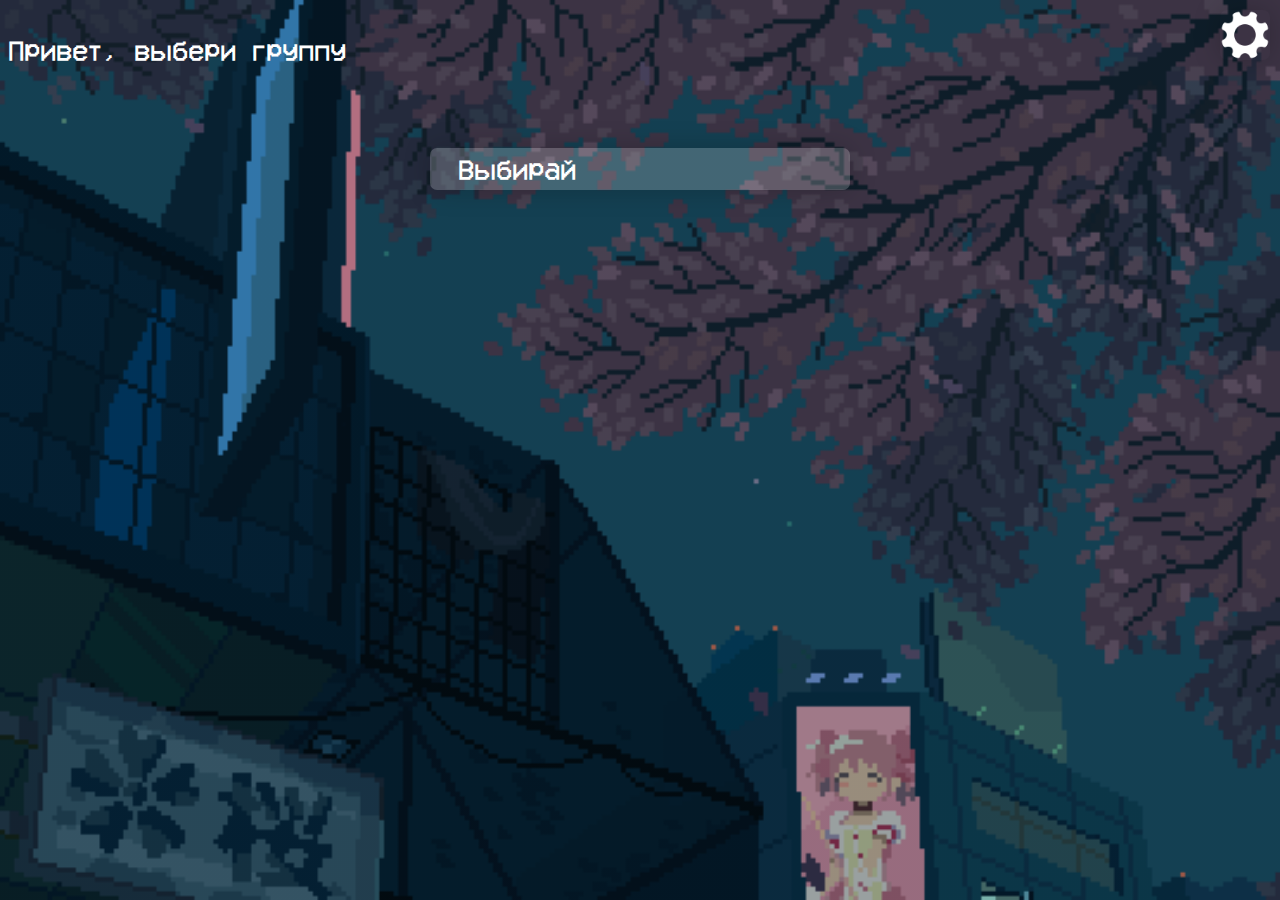
<file: index.html>
<!DOCTYPE html>
<html>
	<head>
		<meta name="viewport" content="width=device-width, initial-scale=1.0">
		<link id="theme-set" rel="stylesheet" href="css/dark-theme.css">
		<link rel="stylesheet" href="css/style.css">
		<link rel="stylesheet" href="css/button_x.css">
		<link rel="stylesheet" href="css/select.css">
		<script src="scripts/save_scr.js"></script>
		<script src="scripts/time.js"></script>
		<script>
		const savedPage = localStorage.getItem('selectedPage');
		if (savedPage) {
		switch (savedPage) {
			case "test_page.html" :
				localStorage.clear('theme');
				window.location.href = "index.html";
				break;
			default :
				window.location.href = `${savedPage}`;
				break;
		        }
		}
			
		if (localStorage.theme =="css/dark-theme.css" || localStorage.theme =="css/light-theme.css"){
			document.getElementById('theme-set').href = localStorage.theme;
		} else {
			document.getElementById('theme-set').href = "css/dark-theme.css";
			localStorage.theme = "css/dark-theme.css";
		}

	</script>
	</head>
	<body>
	<p class="up">Привет, выбери группу</p>
	<div class="box-1">
	<button class='setting' onclick="openModal()"></button>
	</div>
	<div id="myModal" class="modal">
		<div class="modal-content">
			<span class="close" onclick="closeModal()">&times;</span>
			<p>Типа настройки</p>
			<div class="box-1">
				<button class='changer' onclick='changeTheme()'><span>Сменить тему</span></button>
			</div>
			<br />
			<form action="https://t.me/aic0nnet" target="_blank">
			<div class="box-1">
				<button class='changer'>
					<span>Телеграм канал</span>
				</button>
			</div>
			</form>
			<br />
			<form action="https://t.me/lost_invoid" target="_blank">
			<div class="box-1">
				<button class='changer'>
					<span>Написать админу напрямую</span>
				</button>
			</div>
			</form>
			<h1>А дальше настроек нету, все</h1>
		</div>
	</div>
	<br></br>
	<center><select id="mySelect" onchange="openPage()">
		<option value="">Выбирай</option>
		<option value="sis01.html">22-СИСА-01</option>
		<option value="sis2.html">22-СИСА-02</option>
		<option value="error_page.html">ОШИБКА</option>
		<option value="test_page.html">ТЕСТОВАЯ СТРАНИЦА</option>
	</select>
	</center>
	<script>
	function openModal() {
		document.getElementById("myModal").style.display = "block";
	}
	function closeModal() {
		document.getElementById("myModal").style.display = "none";
	}
	const themes = ['css/dark-theme.css', 'css/light-theme.css'];
	let currentThemeIndex = 1;

	function changeTheme() {
	switch (localStorage.theme) {
		case ('css/dark-theme.css') :
			document.getElementById('theme-set').href = "css/light-theme.css";
			localStorage.theme =  "css/light-theme.css";
		break;
		case ('css/light-theme.css') :
			document.getElementById('theme-set').href = "css/dark-theme.css";
			localStorage.theme =  "css/dark-theme.css";
		break;
		}
	}
	</script>
	<script src="scripts/theme.js"></script>
	</body>
</html>
</file>
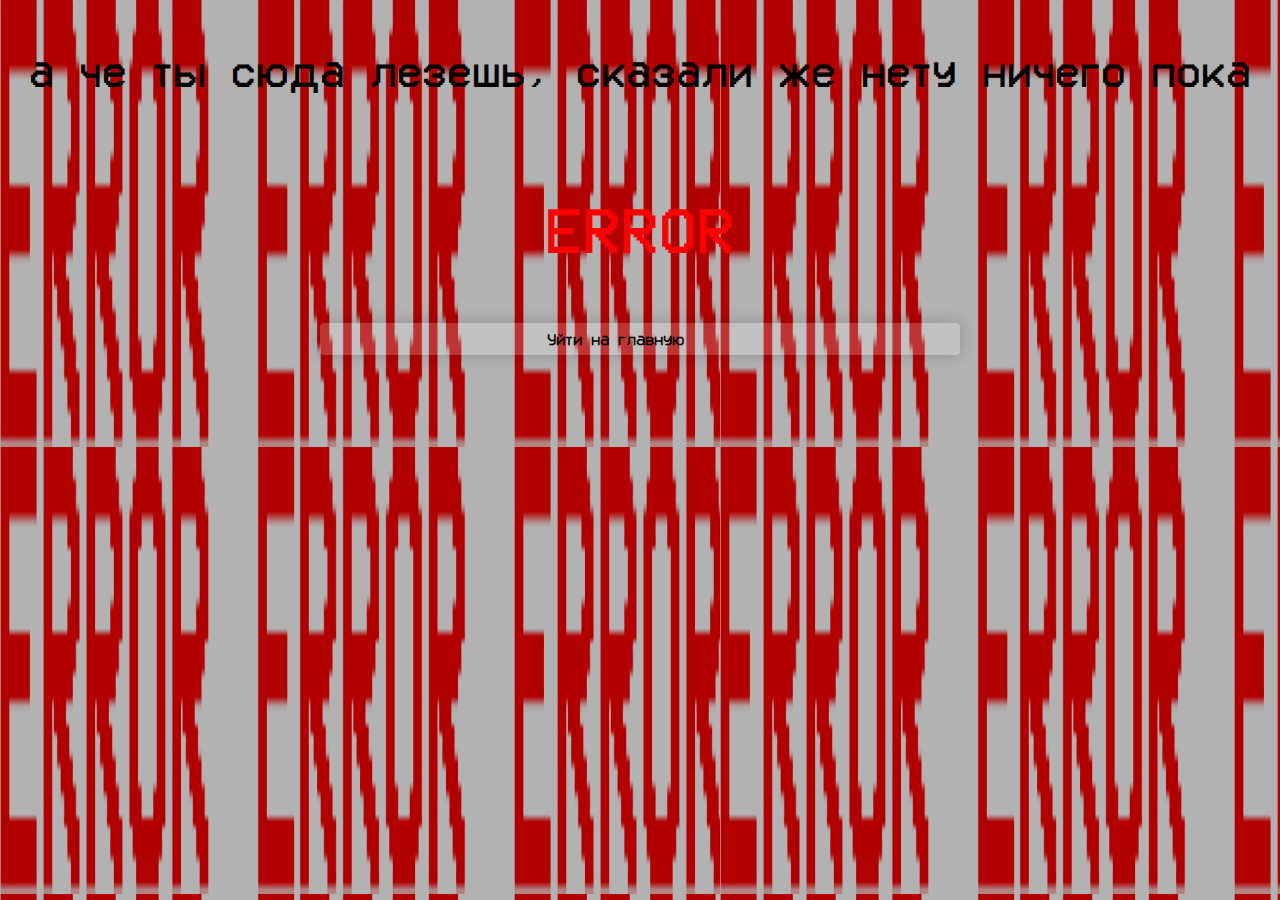
<file: error_page.html>
<!DOCTYPE html>
<html>
	<head>
		<meta name="viewport" content="width=device-width, initial-scale=1.0">
		<link rel="stylesheet" href="css/style.css">
		<link rel="stylesheet" href="css/button_x.css">
		<script src="scripts/save_scr.js"></script>
		<script src="scripts/time.js"></script>
		<style>
		body {
			user-select: none;
			background: linear-gradient( rgba(0, 0, 0, 0.3), rgba(0, 0, 0, 0.3) ), url('img/img_lol/error.png');
			text-align: center;
		}
		button {
			-webkit-appearance: none;
			-moz-appearance: none;
			appearance: none;
			border: 0;
			font-size: 64px;
			outline: 0;
			font: inherit;
			width: 40em;
			height: 2em;
			padding: 0 4em 0 1em;
			background: rgba(255, 255, 255, 0.2);
			border-radius: 0.25em;
			box-shadow: 0 0 1em 0 rgba(0, 0, 0, 0.2);
			cursor: pointer;
		}
		.error {
			color: #ff0000;
			font-size: 64px;
		}
		.error1 {
			font-size: 42px;
		}
		</style>
	</head>
	<body bgcolor='#ffffff'>
	<p class="error1">а че ты сюда лезешь, сказали же нету ничего пока</p>
	<center><p class="error">ERROR</p></center>
	<div class="box-1">
		<button onclick='check_localStorage()'>
			<span>Уйти на главную</span>
		</button>
	</div>
	</body>
</html>
</file>
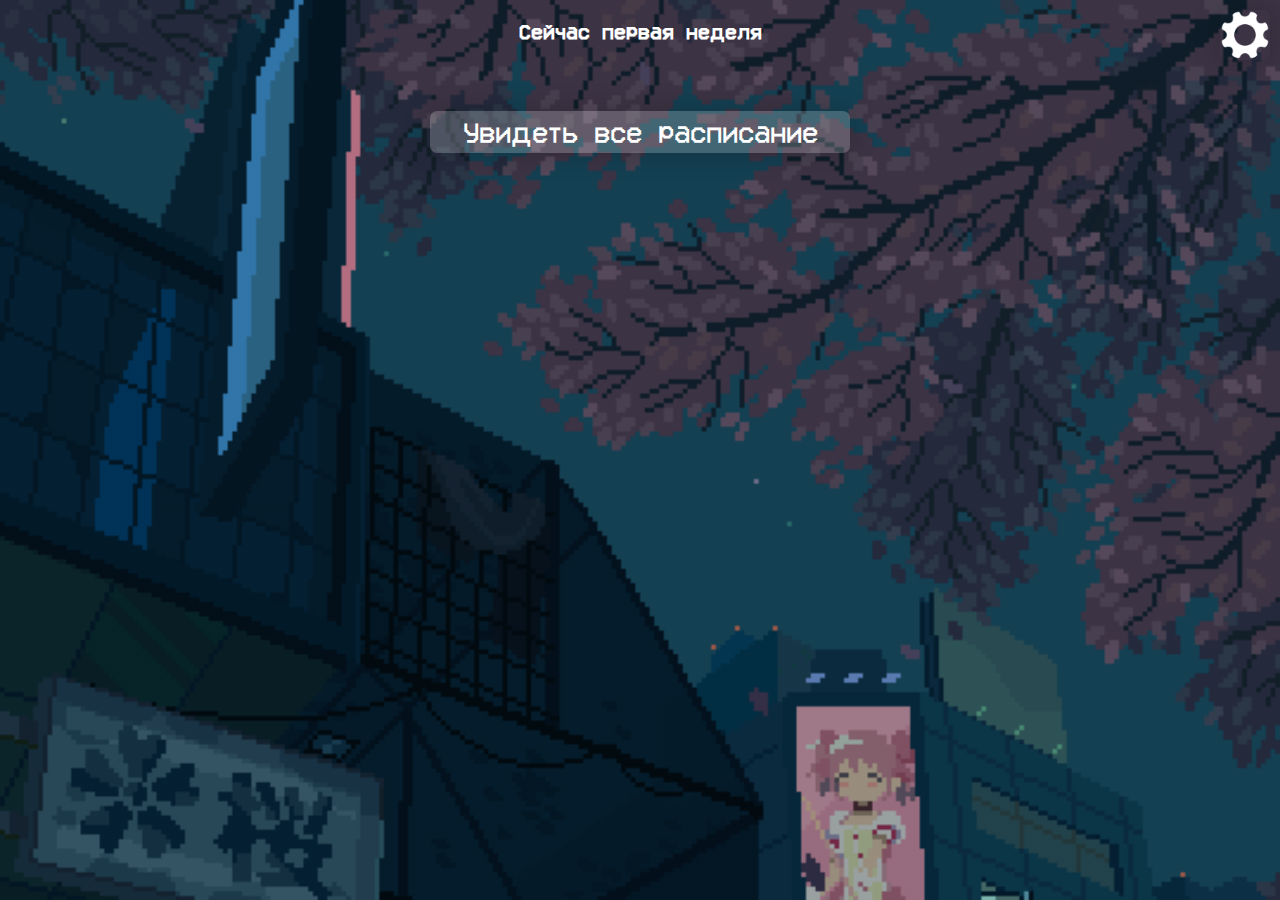
<file: sis01.html>
<!DOCTYPE html>
<html>
	<head>
		<meta name="viewport" content="width=device-width, initial-scale=1.0">
		<link id="theme-set" rel="stylesheet" href="css/dark-theme.css">
		<link rel="stylesheet" href="css/style.css">
		<link rel="stylesheet" href="css/button_x.css">
		<script src="scripts/save_scr.js"></script>
		<script src="scripts/time.js"></script>
	</head>
	<body bgcolor='#ffffff'>
	<script>
	if (localStorage.theme =="css/dark-theme.css" || localStorage.theme =="css/light-theme.css"){
		document.getElementById('theme-set').href = localStorage.theme;
	} else {
		document.getElementById('theme-set').href = "css/dark-theme.css";
		localStorage.theme = "css/dark-theme.css";
	}
	</script>
	<div class="box-1">
		<button class='setting' onclick="openModal()"></button>
	</div>
	<div class="box-1">
		<button id='back_view'class='back' onclick="close_view_all()"style="display: none;"></button>
	</div>
	<div id="myModal" class="modal">
		<div class="modal-content">
			<span class="close" onclick="closeModal()">&times;</span>
			<p>Типа настройки</p>
			<div class="box-1">
				<button class='changer' onclick='changeTheme()'><span>Сменить тему</span></button>
			</div>
			<br />
			<div class="box-2">
				<button class='changer' onclick='clear_data_accept()' style="color: #ff0000">
					<span>Выбрать другую группу</span>
				</button>
			</div>
			<br />
			<form action="https://t.me/lost_invoid" target="_blank">
			<div class="box-1">
				<button class='changer'>
					<span>Написать админу</span>
				</button>
			</div>
			</form>
			<br />
			<div class="box-1">
				<button class='changer' onclick='check_localStorage()'>
					<span>Уйти на главную</span>
				</button>
			</div>
			<h1>А дальше настроек нету, все</h1>
		</div>
	</div>
	<div id="accept_modal" class="modal">
		<div class="modal-content">
		<p>Вы точно хотите отменить выбор и сбросить группу?</p>
		<div class="box-1">
			<button class='changer' onclick='close_view_all()'>
			<span>Нет</span>
			</button>
		</div>
		<br />
		<div class="box-2">
			<button class='changer' onclick='clear_data()' style="color: #ff0000">
			<span>Да</span>
			</button>
		</div>
	</div>
	</div>
	<h1>Сейчас <span id='weekType'></span> неделя</h1>
	
	<div id="week_monday" style="display: none;">
	<table id="week_day_pn"class="table_week">
		<tbody>
			<tr class='tr_week_day'><td style="text-align: center;" colspan="4">Понедельник</td></tr>
			<tr><td rowspan="2">1</td>
			<td id="name_obj_1_pn" class='name_obj_week' style="text-align: center;" colspan="3">л.Операционные системы и среды</td></tr><tr>
			<td id="time_obj_1_pn" class='time_week'>14:50-16:20</td>
			<td id="name_teach_1_pn" class='name_teach'>Бобровская Н.С.</td>
			<td id="numb_class_1_pn" class='numb_class'>1-130</td></tr>
			
			<tr class='tr_obj_week'>
			<td rowspan="2">2</td>
			<td id="name_obj_2_pn" class='name_obj_week' style="text-align: center;" colspan="3">пр.Операционные системы и среды</td></tr><tr>
			<td id="time_obj_2_pn" class='time_week'>16:30-18:00</td>
			<td id="name_teach_2_pn" class='name_teach'>Бобровская Н.С.</td>
			<td id="numb_class_2_pn" class='numb_class'>1-125</td></tr>
			
			<tr><td rowspan="2">3</td>
			<td id="name_obj_3_pn" id='numb_week'class='name_obj_week' style="text-align: center;" colspan="3">пр.Организация, принципы построения и функционирования компьютерных сетей</td></tr><tr>
			<td id="time_obj_3_pn" class='time_week'>18:10-19:40</td>
			<td id="name_teach_3_pn" class='name_teach'>Ксенофондова П. Э.</td>
			<td id="numb_class_3_pn" class='numb_class'>1-114a</td></tr>
		</tbody>
	</table>
	</div>
	<div id="week_vtornik" style="display: none;">
	<table id="week_day_vt"class="table_week">
		<tbody>
			<tr class='tr_week_day'><td style="text-align: center;" colspan="4">Вторник</td></tr>
			<tr><td rowspan="2">1</td>
			<td id="name_obj_1_vt" class='name_obj_week' style="text-align: center;" colspan="3">Физ-ра</td></tr><tr>
			<td id="time_obj_1_vt" class='time_week'>13:10-14:40</td>
			<td id="name_teach_1_vt" class='name_teach'></td>
			<td id="numb_class_1_vt" class='numb_class'>Зал</td></tr>
			
			<tr class='tr_obj_week'><td rowspan="2">2</td>
			<td id="name_obj_2_vt" class='name_obj_week' style="text-align: center;" colspan="3">пр.Организация, принципы построения и функционирования компьютерных сетей</td></tr><tr>
			<td id="time_obj_2_vt" class='time_week'>14:50-16:20</td>
			<td id="name_teach_2_vt" class='name_teach'>Ксенофондова Л.Э.</td>
			<td id="numb_class_2_vt" class='numb_class'>1-115</td></tr>
			
			<tr><td rowspan="2">3</td>
			<td id="name_obj_3_vt" class='name_obj_week' style="text-align: center;" colspan="3">л.Организация, принципы построения и функционирования компьютерных сетей</td></tr><tr>
			<td id="time_obj_3_vt" class='time_week'>16:30-18:00</td>
			<td id="name_teach_3_vt" class='name_teach'>Ксенофондова Л. Э.</td>
			<td id="numb_class_3_vt" class='numb_class'>1-130</td></tr>
		</tbody>
	</table>
	</div>
	<div id="week_sreda" style="display: none;">
	<table id="week_day_sr"class="table_week">
		<tbody>
			<tr class='tr_week_day'><td style="text-align: center;" colspan="4">Среда</td></tr>
			<tr><td rowspan="2">1</td>
			<td id="name_obj_1_sr" class='name_obj_week' style="text-align: center;" colspan="3">л.Основы электротехники</td></tr><tr>
			<td id="time_obj_1_sr" class='time_week'>14:50-16:20</td>
			<td id="name_teach_1_sr" class='name_teach'>Леонтьев Н.А</td>
			<td id="numb_class_1_sr" class='numb_class'>1-130</td></tr>
			
			<tr class='tr_obj_week'><td rowspan="2">2</td>
			<td id="name_obj_2_sr" class='name_obj_week' style="text-align: center;" colspan="3">л.Элементы высшей математики</td></tr><tr>
			<td id="time_obj_2_sr" class='time_week'>16:30-18:00</td>
			<td id="name_teach_2_sr" class='name_teach'>Пальников А.В.</td>
			<td id="numb_class_2_sr" class='numb_class'>1-130</td></tr>
			
			<tr><td rowspan="2">3</td>
			<td id="name_obj_3_sr" class='name_obj_week' style="text-align: center;" colspan="3">пр.Русский язык в профессиональной деятельности</td></tr><tr>
			<td id="time_obj_3_sr" class='time_week'>18:10-19:40</td>
			<td id="name_teach_3_sr" class='name_teach'>Фоменко О.В.</td>
			<td id="numb_class_3_sr" class='numb_class'>1-227</td></tr>
		</tbody>
	</table>
	</div>
	<div id="week_chetverg" style="display: none;">
	<table id="week_day_cht"class="table_week">
		<tbody>
			<tr class='tr_week_day'><td style="text-align: center;" colspan="4">Четверг</td></tr>
			<tr><td rowspan="2">1</td>
			<td id="name_obj_1_ch" class='name_obj_week' style="text-align: center;" colspan="3">пр.Основы электротехники</td></tr><tr>
			<td id="time_obj_1_ch" class='time_week'>13:10-14:40</td>
			<td id="name_teach_1_ch" class='name_teach'>Леонтьев Н.А.</td>
			<td id="numb_class_1_ch" class='numb_class'>1-114a</td></tr>
			
			<tr class='tr_obj_week'><td rowspan="2">2</td>
			<td id="name_obj_2_ch" class='name_obj_week' style="text-align: center;" colspan="3">л.Компьютерные сети</td></tr><tr>
			<td id="time_obj_2_ch" class='time_week'>14:50-16:20</td>
			<td id="name_teach_2_ch" class='name_teach'>Ксенофондова Л.Э.</td>
			<td id="numb_class_2_ch" class='numb_class'>1-130</td></tr>
			
			<tr><td rowspan="2">3</td>
			<td id="name_obj_3_ch" class='name_obj_week' style="text-align: center;" colspan="3">пр.Компьютерные сети</td></tr><tr>
			<td id="time_obj_3_ch" class='time_week'>16:30-18:10</td>
			<td id="name_teach_3_ch" class='name_teach'>Ксенофондова Л.Э.</td>
			<td id="numb_class_3_ch" class='numb_class'>1-115</td></tr>
		</tbody>
	</table>
	</div>
	<div id="week_pyatnica" style="display: none;">
	<table id="week_day_pt"class="table_week">
		<tbody>
			<tr class='tr_week_day'><td style="text-align: center;" colspan="4">Пятница</td></tr>
			<tr><td rowspan="2">1</td>
			<td id="name_obj_1_pt" class='name_obj_week' style="text-align: center;" colspan="3">л.Основы финансовой грамотности</td></tr><tr>
			<td id="time_obj_1_pt" class='time_week'>13:10-14:40</td>
			<td id="name_teach_1_pt" class='name_teach'>Койвистойнен А.А.</td>
			<td id="numb_class_1_pt" class='numb_class'>1-130</td></tr>
			
			<tr class='tr_obj_week'><td rowspan="2">2</td>
			<td id="name_obj_2_pt" class='name_obj_week' style="text-align: center;" colspan="3">л.Теория вероятностей и математическая статистика</td></tr><tr>
			<td id="time_obj_2_pt" class='time_week'>14:50-16:20</td>
			<td id="name_teach_2_pt" class='name_teach'>Шаповалова Н.В.</td>
			<td id="numb_class_2_pt" class='numb_class'>1-130</td></tr>
			
			<tr><td rowspan="2">3</td>
			<td id="name_obj_3_pt" id='numb_week2'class='name_obj_week' style="text-align: center;" colspan="3">пр.Теория вероятностей и математическая статистика</td></tr><tr>
			<td id="time_obj_3_pt" class='time_week'>16:30-18:00</td>
			<td id="name_teach_3_pt" id='numb_week_teach'class='name_teach'>Шаповалова Н.В.</td>
			<td id="numb_class_3_pt" class='numb_class'>1-228</td></tr>
		</tbody>
	</table>
	</div>
	<div id="week_subota" style="display: none;">
	<table id="week_day_su"class="table_week">
		<tbody>
			<tr class='tr_week_day'><td style="text-align: center;" colspan="4">Суббота</td></tr>
			<tr><td rowspan="2">1</td>
			<td id="name_obj_1_su" class='name_obj_week' style="text-align: center;" colspan="3">л.Инженерная компьютерная графика</td></tr><tr>
			<td id="time_obj_1_su" class='time_week'>14:50-16:20</td>
			<td id="name_teach_1_su" class='name_teach'>Заводина Л.Н.</td>
			<td id="numb_class_1_su" class='numb_class'>1-130</td></tr>
			
			<tr class='tr_obj_week'>
			<td rowspan="2">2</td>
			<td id="name_obj_2_su" class='name_obj_week' style="text-align: center;" colspan="3">пр.Инженерная компьютерная графика</td></tr><tr>
			<td id="time_obj_2_su" class='time_week'>16:30-18:00</td>
			<td id="name_teach_2_su" class='name_teach'>Заводина Л.Н.</td>
			<td id="numb_class_2_su" class='numb_class'>1-114а</td></tr>
			
			<tr><td rowspan="2">3</td>
			<td id="name_obj_3_su" class='name_obj_week' style="text-align: center;" colspan="3">пр.Иностранный язык в профессиональной деятельности</td></tr><tr>
			<td id="time_obj_3_su" class='time_week'>18:10-19:40</td>
			<td id="name_teach_3_su" class='name_teach'>Воронова М.В.</td>
			<td id="numb_class_3_su" class='numb_class'>1-237</td></tr>
	</table>
	</div>
	</tbody>
	<br></br>
	<div class="box-1">
		<button id='view_all_changer' class='changer' onclick='view_all()' style="display: block;"><span>Увидеть все расписание</span></button>
	</div>
	<script>
		var days = ['week_vosk', 'week_monday', 'week_vtornik', 'week_sreda', 'week_chetverg', 'week_pyatnica', 'week_subota'];
		var d = new Date();
		var dayOfWeek = days[d.getDay()];
		console.log(dayOfWeek)
		switch (dayOfWeek){
		case 'week_monday':
			var hiddenDiv_pn = document.getElementById("week_monday");
			hiddenDiv_pn.style.display = "block";
			var hiddenDiv_vt= document.getElementById("week_vtornik");
			hiddenDiv_vt.style.display = "block";
		break;
		case 'week_vtornik':
			var hiddenDiv_vt = document.getElementById("week_vtornik");
			hiddenDiv_vt.style.display = "block";
			var hiddenDiv_sr = document.getElementById("week_sreda");
			hiddenDiv_sr.style.display = "block";
		break;
		case 'week_sreda':
			var hiddenDiv_sr = document.getElementById("week_sreda");
			hiddenDiv_sr.style.display = "block";
			var hiddenDiv_ch = document.getElementById("week_chetverg");
			hiddenDiv_ch.style.display = "block";
		break;
		case 'week_chetverg':
			var hiddenDiv_ch = document.getElementById("week_chetverg");
			hiddenDiv_ch.style.display = "block";
			var hiddenDiv_pt = document.getElementById("week_pyatnica");
			hiddenDiv_pt.style.display = "block";
		break;
		case 'week_pyatnica':
			var hiddenDiv_pt = document.getElementById("week_pyatnica");
			hiddenDiv_pt.style.display = "block";
			var hiddenDiv_su = document.getElementById("week_subota");
			hiddenDiv_su.style.display = "block";
		break;
		case 'week_subota':
			var hiddenDiv_su = document.getElementById("week_subota");
			hiddenDiv_su.style.display = "block";
		break;
		default:
		break;
	}

	if (weekType == 'вторая') {
		document.getElementById('name_obj_3_pn').innerHTML = 'Пр.Компьтерные сети'
		document.getElementById('name_obj_1_sr').innerHTML = 'НЕТУ'
		document.getElementById('name_obj_3_pt').innerHTML = 'пр.Элементы высшей математики'
		document.getElementById('name_teach_3_pt').innerHTML = 'Пальников А.В.'
		document.getElementById('name_obj_1_su').innerHTML = 'л.Русский язык в профессиональной деятельности'
		document.getElementById('name_teach_1_su').innerHTML = 'Фоменко О.В.'
		
	} else {
		
		document.getElementById('name_obj_3_pn').innerHTML = 'Пр.Организация, принципы построения и функционирования компьютерных сетей'
		document.getElementById('name_obj_1_sr').innerHTML = 'л.Основы электротехники'
		document.getElementById('name_obj_3_pt').innerHTML = 'пр.Теория вероятностей и математическая статистика'
		document.getElementById('name_teach_3_pt').innerHTML = 'Шаповалова Н.В.'
		document.getElementById('name_obj_1_su').innerHTML = 'л.Инженерная компьютерная графика'
		document.getElementById('name_teach_1_su').innerHTML = 'Заводина Л.Н.'
	}

	document.getElementById('weekType').innerHTML = weekType;
	
	function view_all() {

			var hiddenDiv_pn = document.getElementById("week_monday");
			hiddenDiv_pn.style.display = "block";
			var hiddenDiv_vt= document.getElementById("week_vtornik");
			hiddenDiv_vt.style.display = "block";
			var hiddenDiv_sr = document.getElementById("week_sreda");
			hiddenDiv_sr.style.display = "block";
			var hiddenDiv_ch = document.getElementById("week_chetverg");
			hiddenDiv_ch.style.display = "block";
			var hiddenDiv_pt = document.getElementById("week_pyatnica");
			hiddenDiv_pt.style.display = "block";
			var hiddenDiv_su = document.getElementById("week_subota");
			hiddenDiv_su.style.display = "block";
			var button_view_all = document.getElementById("view_all_changer");
			button_view_all.style.display = "none";
			var back_view_all = document.getElementById("back_view");
			back_view_all.style.display = "block";
	}
	function close_view_all() {
		window.location.reload();
	}
	function clear_data_accept() {
	document.getElementById("accept_modal").style.display = "block";
	}
	function clear_data() {
		localStorage.clear();
		localStorage.theme = 'css/dark-theme.css';
		check_localStorage()
		
	}
	function openModal() {
		document.getElementById("myModal").style.display = "block";
	}
	function closeModal() {
		document.getElementById("myModal").style.display = "none";
	}
	const themes = ['css/dark-theme.css', 'css/light-theme.css'];
	let currentThemeIndex = 0;

	function changeTheme() {
	switch (localStorage.theme) {
		case ('css/dark-theme.css') :
			document.getElementById('theme-set').href = "css/light-theme.css";
			localStorage.theme =  "css/light-theme.css";
		break;
		case ('css/light-theme.css') :
			document.getElementById('theme-set').href = "css/dark-theme.css";
			localStorage.theme =  "css/dark-theme.css";
		break;
		}
	}
	</script>
	<script src="scripts/theme.js"></script>
	</body>
</html>
</file>
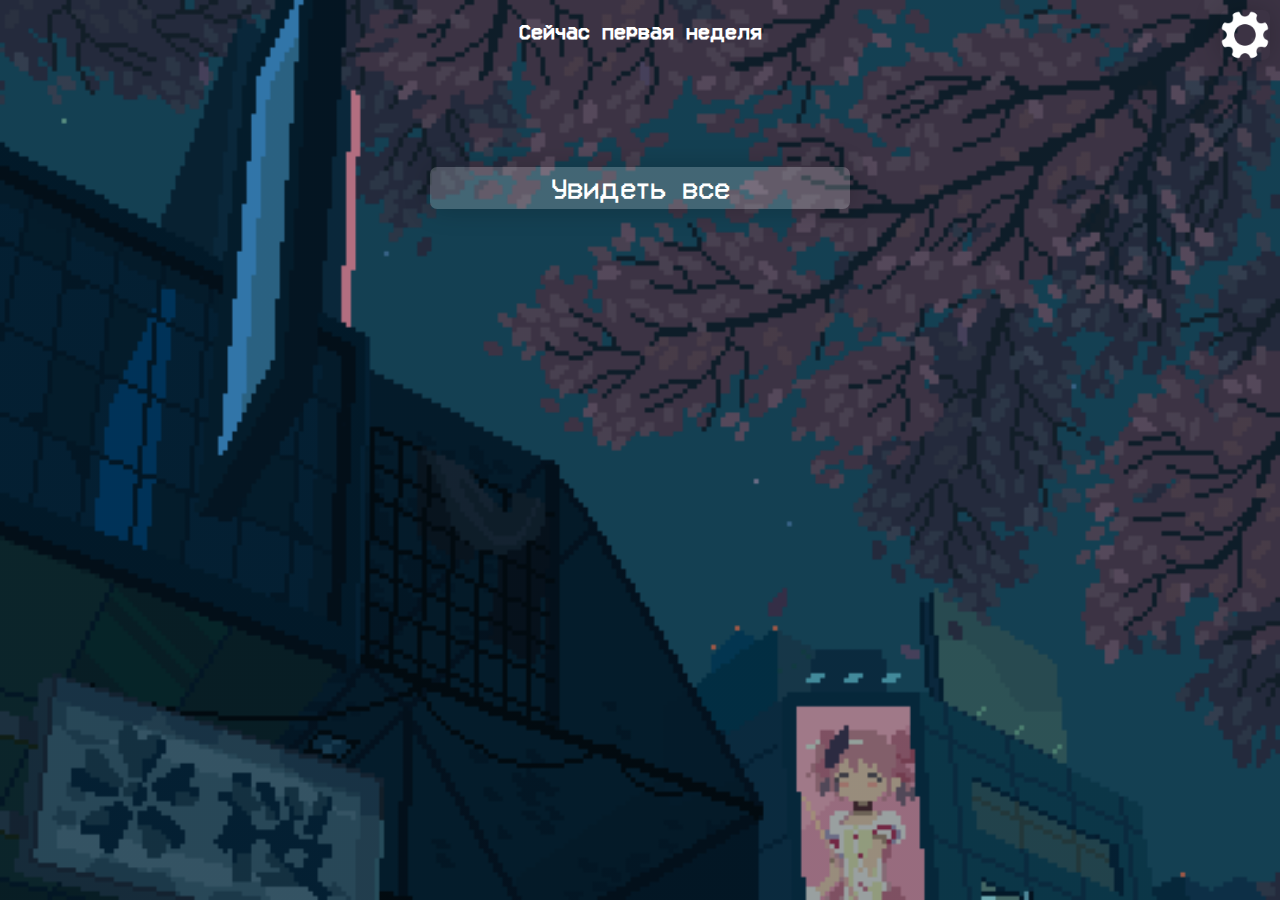
<file: sis2.html>
<!DOCTYPE html>
<html>
	<head>
		<meta name="viewport" content="width=device-width, initial-scale=1.0">
		<link id="theme-set" rel="stylesheet" href="css/dark-theme.css">
		<link rel="stylesheet" href="css/style.css">
		<link rel="stylesheet" href="css/button_x.css">
		<link rel="stylesheet" href="css/tongle.css">
		<script src="scripts/save_scr.js"></script>
		<script src="scripts/time.js"></script>
	</head>
	<body bgcolor='#ffffff'>
	<script>
	if (localStorage.theme =="css/dark-theme.css" || localStorage.theme =="css/light-theme.css"){
		document.getElementById('theme-set').href = localStorage.theme;
	} else {
		document.getElementById('theme-set').href = "css/dark-theme.css";
		localStorage.theme = "css/dark-theme.css";
	}
	</script>
	<div class="box-1">
		<button class='setting' onclick="openModal()"></button>
	</div>
	<div class="box-1">
		<button id='back_view'class='back' onclick="close_view_all()"style="display: none;"></button>
	</div>
	<h1>Сейчас <span id='weekType'></span> неделя</h1>

	<div id="myModal" class="modal">
		<div class="modal-content">
			<span class="close" onclick="closeModal()">&times;</span>
			<p>Типа настройки</p>
			<div class="box-1">
				<button class='changer' onclick='changeTheme()'><span>Сменить тему</span></button>
			</div>
			<br />
			<div class="box-2">
				<button class='changer' onclick='clear_data_accept()' style="color: #ff0000">
					<span>Выбрать другую группу</span>
				</button>
			</div>
			<br />
			<form action="https://t.me/lost_invoid" target="_blank">
			<div class="box-1">
				<button class='changer'>
					<span>Написать админу</span>
				</button>
			</div>
			</form>
			<br />
			<div class="box-1">
				<button class='changer' onclick='check_localStorage()'>
					<span>Уйти на главную</span>
				</button>
			</div>
			<h1>А дальше настроек нету, все</h1>
		</div>
	</div>
	<div id="accept_modal" class="modal">
		<div class="modal-content">
		<p>Вы точно хотите отменить выбор и сбросить группу?</p>
		<div class="box-1">
			<button class='changer' onclick='close_view_all()'>
			<span>Нет</span>
			</button>
		</div>
		<br />
		<div class="box-2">
			<button class='changer' onclick='clear_data()' style="color: #ff0000">
			<span>Да</span>
			</button>
		</div>
	</div>
	</div>
	<br />
	<br />
	
	<div id="week_monday" style="display: none;">
	<table id="week_day_pn"class="table_week">
		<tbody>
			<tr class='tr_week_day'><td style="text-align: center;" colspan="4">Понедельник</td></tr>
			<tr><td rowspan="2">1</td>
			<td id="name_obj_1_pn" class='name_obj_week' style="text-align: center;" colspan="3">л.Операционные системы и среды</td></tr><tr>
			<td id="time_obj_1_pn" class='time_week'>14:50-16:20</td>
			<td id="name_teach_1_pn" class='name_teach'>Бобровская Н.С.</td>
			<td id="numb_class_1_pn" class='numb_class'>1-130</td></tr>
			
			<tr class='tr_obj_week'>
			<td rowspan="2">2</td>
			<td id="name_obj_2_pn" class='name_obj_week' style="text-align: center;" colspan="3">пр.Организация, принципы построения и функционирования компьютерных сетей</td></tr><tr>
			<td id="time_obj_2_pn" class='time_week'>16:30-18:00</td>
			<td id="name_teach_2_pn" class='name_teach'>Ксенофондова П. Э.</td>
			<td id="numb_class_2_pn" class='numb_class'>1-123</td></tr>
			
			<tr><td rowspan="2">3</td>
			<td id="name_obj_3_pn" id='numb_week'class='name_obj_week' style="text-align: center;" colspan="3">пр.Операционные системы и среды</td></tr><tr>
			<td id="time_obj_3_pn" class='time_week'>18:10-19:40</td>
			<td id="name_teach_3_pn" class='name_teach'>Ксенофондова П. Э.</td>
			<td id="numb_class_3_pn" class='numb_class'>1-125</td></tr>
		</tbody>
	</table>
	</div>
	<div id="week_vtornik" style="display: none;">
	<table id="week_day_vt"class="table_week">
		<tbody>
			<tr class='tr_week_day'><td style="text-align: center;" colspan="4">Вторник</td></tr>
			<tr><td rowspan="2">1</td>
			<td id="name_obj_1_vt" class='name_obj_week' style="text-align: center;" colspan="3">Физ-ра</td></tr><tr>
			<td id="time_obj_1_vt" class='time_week'>13:10-14:40</td>
			<td id="name_teach_1_vt" class='name_teach'></td>
			<td id="numb_class_1_vt" class='numb_class'>Зал</td></tr>
			
			<tr class='tr_obj_week'><td rowspan="2">2</td>
			<td id="name_obj_2_vt" class='name_obj_week' style="text-align: center;" colspan="3">пр.Русский язык в профессиональной деятельности</td></tr><tr>
			<td id="time_obj_2_vt" class='time_week'>14:50-16:20</td>
			<td id="name_teach_2_vt" class='name_teach'>Фоменко О.В.</td>
			<td id="numb_class_2_vt" class='numb_class'>1-236</td></tr>
			
			<tr><td rowspan="2">3</td>
			<td id="name_obj_3_vt" class='name_obj_week' style="text-align: center;" colspan="3">л.Организация, принципы построения и функционирования компьютерных сетей</td></tr><tr>
			<td id="time_obj_3_vt" class='time_week'>16:30-18:00</td>
			<td id="name_teach_3_vt" class='name_teach'>Ксенофондова Л. Э.</td>
			<td id="numb_class_3_vt" class='numb_class'>1-130</td></tr>
			
			<tr><td rowspan="2">4</td>
			<td id="name_obj_4_vt" class='name_obj_week' style="text-align: center;" colspan="3">пр.Организация, принципы построения и функционирования компьютерных сетей</td></tr><tr>
			<td id="time_obj_4_vt" class='time_week'>18:10-19:40</td>
			<td id="name_teach_4_vt" class='name_teach'>Ксенофондова Л. Э.</td>
			<td id="numb_class_4_vt" class='numb_class'>1-123</td></tr>
		</tbody>
	</table>
	</div>
	<div id="week_sreda" style="display: none;">
	<table id="week_day_sr"class="table_week">
		<tbody>
			<tr class='tr_week_day'><td style="text-align: center;" colspan="4">Среда</td></tr>
			<tr><td rowspan="2">1</td>
			<td id="name_obj_1_sr" class='name_obj_week' style="text-align: center;" colspan="3">л.Основы электротехники</td></tr><tr>
			<td id="time_obj_1_sr" class='time_week'>14:50-16:20</td>
			<td id="name_teach_1_sr" class='name_teach'>Леонтьев Н.А.</td>
			<td id="numb_class_1_sr" class='numb_class'>1-130</td></tr>
			
			<tr class='tr_obj_week'><td rowspan="2">2</td>
			<td id="name_obj_2_sr" class='name_obj_week' style="text-align: center;" colspan="3">л.Элементы высшей математики</td></tr><tr>
			<td id="time_obj_2_sr" class='time_week'>16:30-18:00</td>
			<td id="name_teach_2_sr" class='name_teach'>Пальников А.В.</td>
			<td id="numb_class_2_sr" class='numb_class'>1-130</td></tr>
			
			<tr><td rowspan="2">3</td>
			<td id="name_obj_3_sr" class='name_obj_week' style="text-align: center;" colspan="3">НЕТУ</td></tr><tr>
			<td id="time_obj_3_sr" class='time_week'>18:10-19:40</td>
			<td id="name_teach_3_sr" class='name_teach'></td>
			<td id="numb_class_3_sr" class='numb_class'>1-228</td></tr>
		</tbody>
	</table>
	</div>
	<div id="week_chetverg" style="display: none;">
	<table id="week_day_cht"class="table_week">
		<tbody>
			<tr class='tr_week_day'><td style="text-align: center;" colspan="4">Четверг</td></tr>
			<tr><td rowspan="2">1</td>
			<td id="name_obj_1_ch" class='name_obj_week' style="text-align: center;" colspan="3">л.Компьютерные сети</td></tr><tr>
			<td id="time_obj_1_ch" class='time_week'>14:50-16:20</td>
			<td id="name_teach_1_ch" class='name_teach'>Ксенофондова Л.Э.</td>
			<td id="numb_class_1_ch" class='numb_class'>1-130</td></tr>
			
			<tr class='tr_obj_week'><td rowspan="2">2</td>
			<td id="name_obj_2_ch" class='name_obj_week' style="text-align: center;" colspan="3">пр.Основы электротехники</td></tr><tr>
			<td id="time_obj_2_ch" class='time_week'>16:30-18:00</td>
			<td id="name_teach_2_ch" class='name_teach'>Леонтьев Н.А.</td>
			<td id="numb_class_2_ch" class='numb_class'>1-232</td></tr>
			
			<tr><td rowspan="2">3</td>
			<td id="name_obj_3_ch" class='name_obj_week' style="text-align: center;" colspan="3">пр.Компьютерные сети</td></tr><tr>
			<td id="time_obj_3_ch" class='time_week'>18:10-19:40</td>
			<td id="name_teach_3_ch" class='name_teach'>Ксенофондова Л.Э.</td>
			<td id="numb_class_3_ch" class='numb_class'>1-123</td></tr>
		</tbody>
	</table>
	</div>
	<div id="week_pyatnica" style="display: none;">
	<table id="week_day_pt"class="table_week">
		<tbody>
			<tr class='tr_week_day'><td style="text-align: center;" colspan="4">Пятница</td></tr>
			<tr><td rowspan="2">1</td>
			<td id="name_obj_1_pt" class='name_obj_week' style="text-align: center;" colspan="3">л.Основы финансовой грамотности</td></tr><tr>
			<td id="time_obj_1_pt" class='time_week'>13:10-14:40</td>
			<td id="name_teach_1_pt" class='name_teach'>Койвистойнен А.А.</td>
			<td id="numb_class_1_pt" class='numb_class'>1-130</td></tr>
			
			<tr class='tr_obj_week'><td rowspan="2">2</td>
			<td id="name_obj_2_pt" class='name_obj_week' style="text-align: center;" colspan="3">л.Теория вероятностей и математическая статистика</td></tr><tr>
			<td id="time_obj_2_pt" class='time_week'>14:50-16:20</td>
			<td id="name_teach_2_pt" class='name_teach'>Шаповалова Н.В.</td>
			<td id="numb_class_2_pt" class='numb_class'>1-130</td></tr>
			
			<tr><td rowspan="2">3</td>
			<td id="name_obj_3_pt" id='numb_week2'class='name_obj_week' style="text-align: center;" colspan="3">НЕТУ</td></tr><tr>
			<td id="time_obj_3_pt" class='time_week'>16:30-18:00</td>
			<td id="name_teach_3_pt" id='numb_week_teach'class='name_teach'></td>
			<td id="numb_class_3_pt" class='numb_class'>1-236</td></tr>
		</tbody>
	</table>
	</div>
	<div id="week_subota" style="display: none;">
	<table id="week_day_su"class="table_week">
		<tbody>
			<tr class='tr_week_day'><td style="text-align: center;" colspan="4">Суббота</td></tr>
			<tr><td rowspan="2">1</td>
			<td id="name_obj_1_su" class='name_obj_week' style="text-align: center;" colspan="3">л.Инженерная компьютерная графика</td></tr><tr>
			<td id="time_obj_1_su" class='time_week'>14:50-16:20</td>
			<td id="name_teach_1_su" class='name_teach'>Заводина Л.Н.</td>
			<td id="numb_class_1_su" class='numb_class'>1-130</td></tr>
			
			<tr class='tr_obj_week'>
			<td rowspan="2">2</td>
			<td id="name_obj_2_su" class='name_obj_week' style="text-align: center;" colspan="3">пр.Иностранный язык в профессиональной деятельности</td></tr><tr>
			<td id="time_obj_2_su" class='time_week'>16:30-18:00</td>
			<td id="name_teach_2_su" class='name_teach'>Воронова М.В.</td>
			<td id="numb_class_2_su" class='numb_class'>1-237</td></tr>
			
			<tr><td rowspan="2">3</td>
			<td id="name_obj_3_su" class='name_obj_week' style="text-align: center;" colspan="3">пр.Инженерная компьютерная графика</td></tr><tr>
			<td id="time_obj_3_su" class='time_week'>18:10-19:40</td>
			<td id="name_teach_3_su" class='name_teach'>Заводина Л.Н.</td>
			<td id="numb_class_3_su" class='numb_class'>1-114а</td></tr>
	</table>
	</div>
	</tbody>
	<br></br>
	<div class="box-1">
		<button id='view_all_changer' class='changer' onclick='view_all()' style="display: block;"><span>Увидеть все</span></button>
	</div>
	<script>
	if (weekType == 'вторая') {
		document.getElementById('name_obj_2_pn').innerHTML = 'Пр.Компьтерные сети'
		document.getElementById('name_obj_1_sr').innerHTML = 'НЕТУ'
		document.getElementById('name_teach_1_sr').innerHTML = ''
		document.getElementById('name_obj_3_sr').innerHTML = 'пр.Эелементы высшей математики'
		document.getElementById('name_teach_3_sr').innerHTML = 'Пальников А.В.'
		document.getElementById('name_obj_3_pt').innerHTML = 'пр.Теория вероятностей и математическая статистика'
		document.getElementById('name_teach_3_pt').innerHTML = 'Шаповалова Н.В.'
		document.getElementById('name_obj_1_su').innerHTML = 'л.Русский язык в профессиональной деятельности'
		document.getElementById('name_teach_1_su').innerHTML = 'Фоменко О.В.'
		
	}
	document.getElementById('weekType').innerHTML = weekType;
	</script>
	<script src="scripts/page.js"></script>
	<script src="scripts/theme.js"></script>
	</body>
</html>
</file>
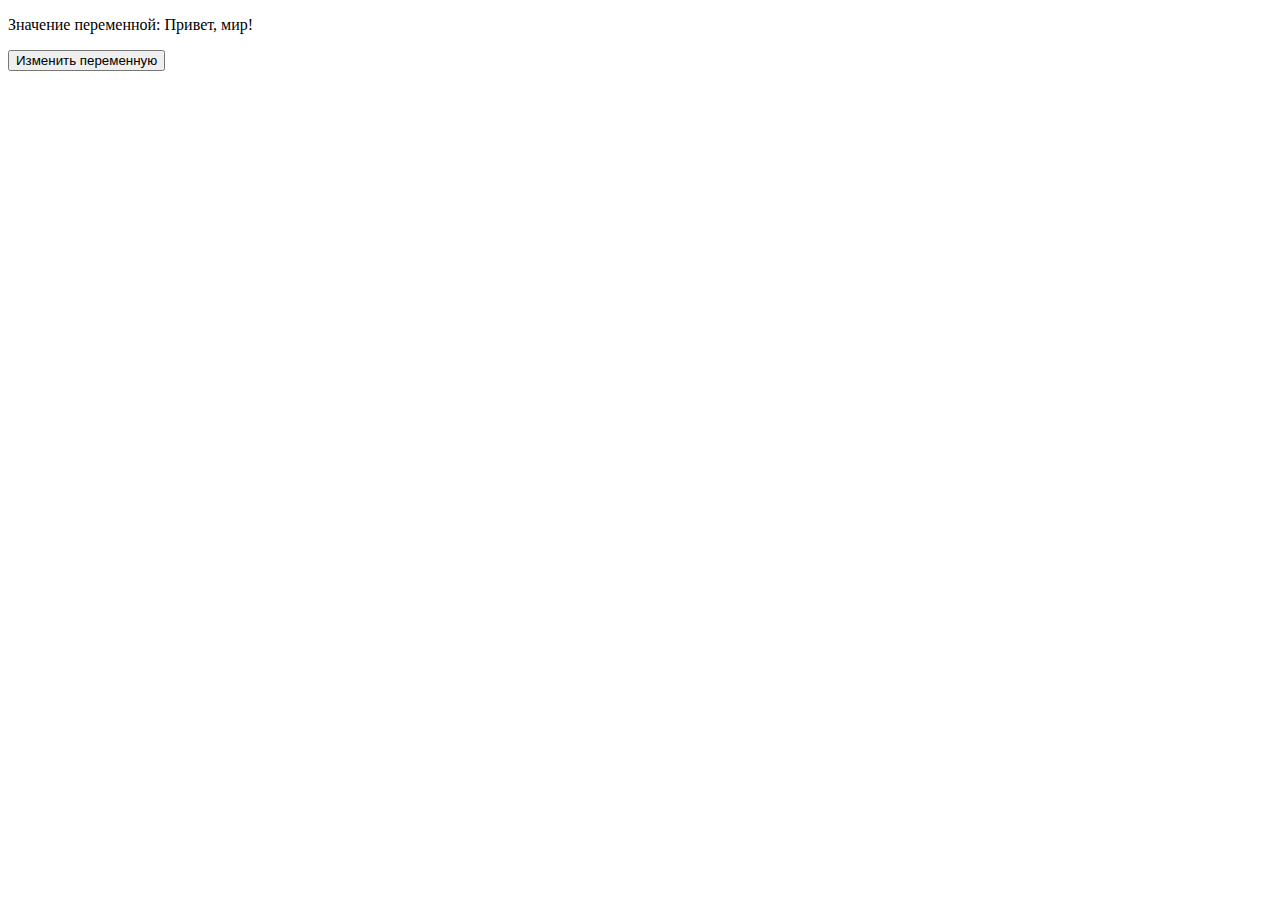
<file: test — копия.html>
<!DOCTYPE html>
<html>
<head>
    <title>Изменение переменных в HTML и JavaScript</title>
</head>
<body>

<p id="demo">Значение переменной: <span id="variable"></span></p>
<button onclick="changeVariable()">Изменить переменную</button>

<script>
    var myVariable = "Привет, мир!";

    function changeVariable() {
        myVariable = "Привет, новый мир!";
        document.getElementById("variable").innerHTML = myVariable;
    }

    // Вывод начального значения переменной на страницу
    document.getElementById("variable").innerHTML = myVariable;
</script>

</body>
</html>
</file>
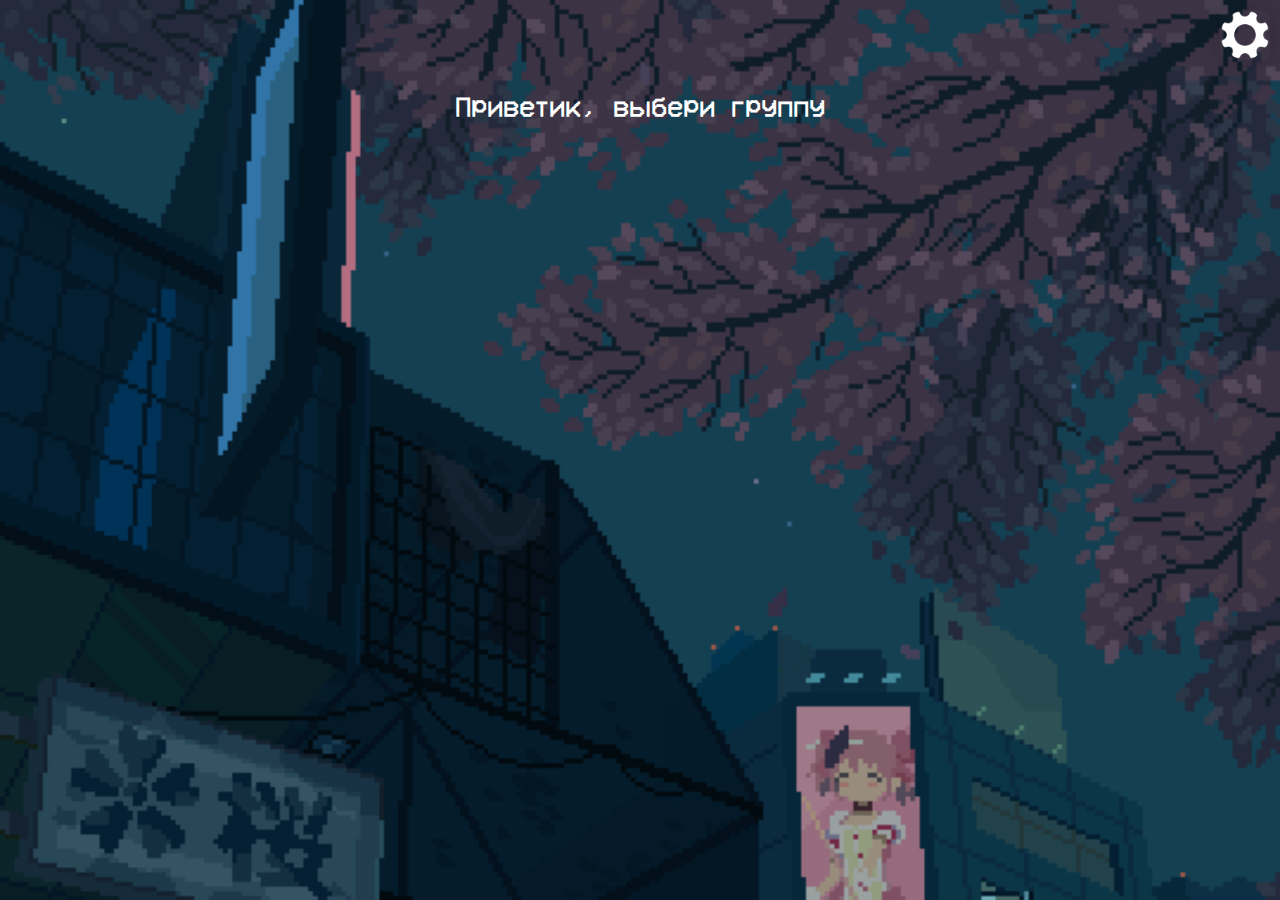
<file: test.html>
<!DOCTYPE html>
<html>
	<head>
		<meta name="viewport" content="width=device-width, initial-scale=1.0">
		<link id="theme-css" rel="stylesheet" href="css/dark-theme.css">
		<link rel="stylesheet" href="css/style.css">
		<link rel="stylesheet" href="css/button_x.css">
		<script src="scripts/save_scr.js"></script>
		<script src="scripts/time.js"></script>
	</head>
	<body>	
	<div class="box-1">
		<button class='setting' onclick="openModal()"></button>
	</div>
	<br></br>
	<p>Приветик, выбери группу</p>
	<div id="myModal" class="modal">
		<div class="modal-content">
			<span class="close" onclick="closeModal()">&times;</span>
			<p>Типа настройки</p>
			<div class="box-1">
				<button class='changer' onclick='changeTheme()'><span>Сменить тему</span></button>
			</div>
		</div>
	</div>

	<script>
	function openModal() {
		document.getElementById("myModal").style.display = "block";
	}
	function closeModal() {
		document.getElementById("myModal").style.display = "none";
	}
	const themes = ['css/dark-theme.css', 'css/light-theme.css'];
	let currentThemeIndex = 0;

	function changeTheme() {
		currentThemeIndex = (currentThemeIndex + 1) % themes.length;
		document.getElementById('theme-css').href = themes[currentThemeIndex];
	}
	</script>
	<script src="scripts/theme.js"></script>
	</body>
</html>
</file>
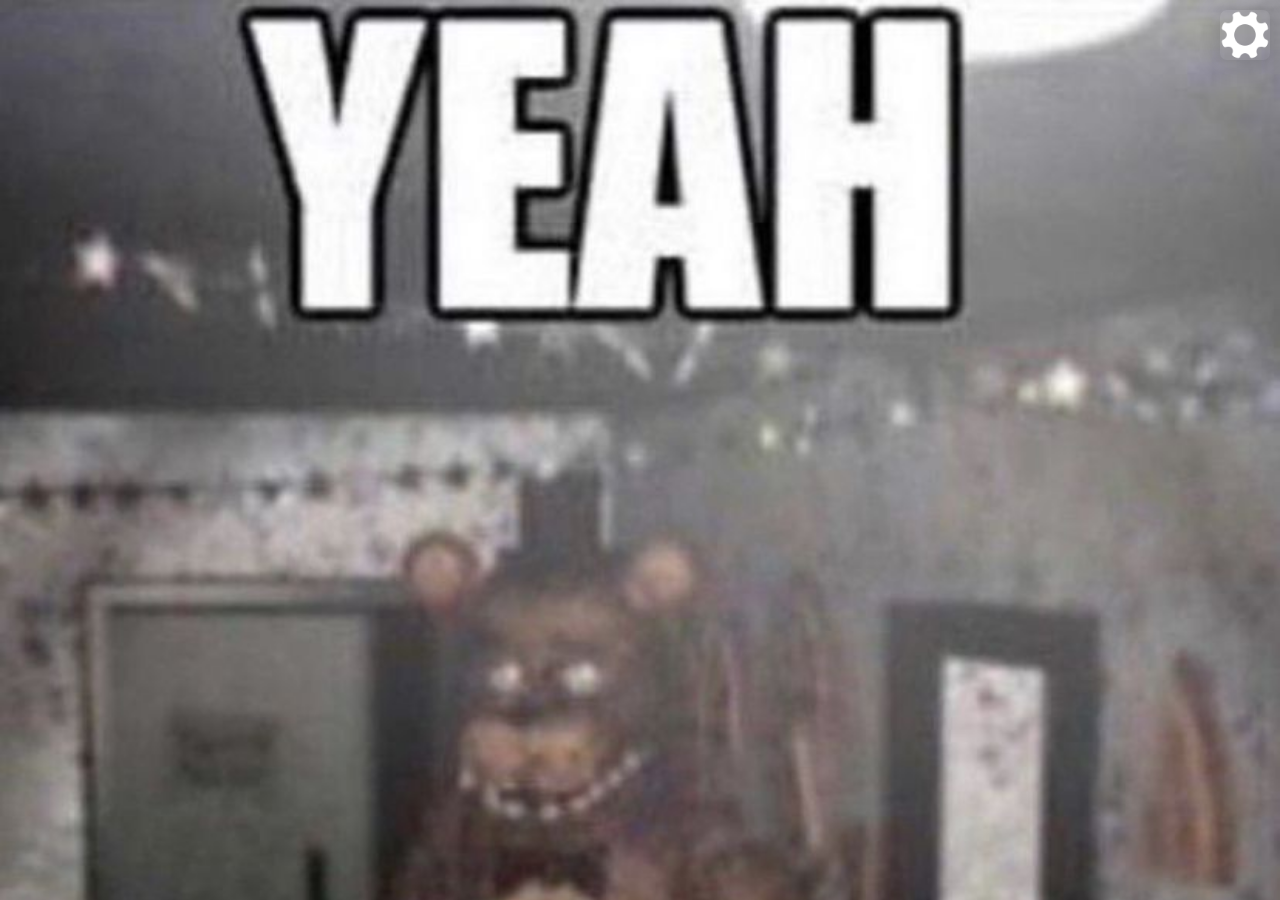
<file: test_page.html>
<!DOCTYPE html>
<html>
	<head>
		<meta name="viewport" content="width=device-width, initial-scale=1.0">
		<link id="theme-set" rel="stylesheet" href="css/dark-theme.css">
		<link rel="stylesheet" href="css/style.css">
		<link rel="stylesheet" href="css/button_x.css">
		<script src="scripts/save_scr.js"></script>
		<script src="scripts/time.js"></script>
	</head>
	<body style="background: url('img/background/bg_test2.jpg');
									background-repeat: no-repeat;
									background-size: cover;
									background-attachment: fixed;
									background-position: top;
									font-family: 'VCR OSD Mono RUS+VHS icons', sans-serif;
									font-size: 28px;
									line-height: 1.0;
									text-align: center;
									color: #ffffff;">
	<br />
	<br />
	<iframe width="100%" height="315" src="https://www.youtube.com/embed/itJ_DJVKAW0?si=BrwcnTV4DxidkJXV&autoplay=1;controls=0" title="YouTube video player" frameborder="0" allow="accelerometer; autoplay; clipboard-write; encrypted-media; gyroscope; picture-in-picture; web-share" allowfullscreen></iframe>
	<div class="box-1">
		<button class='setting' onclick="openModal()"></button>
	</div>
	<div id="myModal" class="modal">
		<div class="modal-content">
			<span class="close" onclick="closeModal()">&times;</span>
			<p>Типа настройки</p>
			<div class="box-1">
				<button class='changer' onclick='check_localStorage()'>
					<span>Уйти на главную</span>
				</button>
			</div>
			<h1>А дальше настроек нету, все</h1>
		</div>
	</div>
	<br></br>
	<script>
	function openModal() {
		document.getElementById("myModal").style.display = "block";
	}
	function closeModal() {
		document.getElementById("myModal").style.display = "none";
	}
	</script>
	<script src="scripts/theme.js"></script>
	</body>
</html>
</file>
<file: css/dark-theme.css>
@font-face {
	font-family: 'VCR OSD Mono RUS+VHS icons';
	src: url('../fonts/vhs_style.ttf') format("truetype") , url('../fonts/vhs_style.woff') format("woff");
	font-style: normal;
}

body {
	background: linear-gradient( rgba(0, 0, 0, 0.3), rgba(0, 0, 0, 0.3) ), url('../img/background/bg_dark.gif');
	background-repeat: no-repeat;
	background-size: cover;
	background-attachment: fixed;
	background-position: top;
	font-family: 'VCR OSD Mono RUS+VHS icons', sans-serif;
	font-size: 28px;
	line-height: 1.0;
	text-align: center;
	color: #ffffff;
}
select {
	color: white;
}
select option {
  color: inherit;
  background-color: #000000;
}
button.back {
  -webkit-appearance: none;
     -moz-appearance: none;
          appearance: none;
  border: 0;
  outline: 0;
  font: inherit;
  width: 20em;
  height: 1.5em;
  background: rgba(255, 255, 255, 0.2);
  border-radius: 0.25em;
  box-shadow: 0 0 1em 0 rgba(0, 0, 0, 0.2);
  cursor: pointer;
  color: #ffffff;
}
button.changer {
  -webkit-appearance: none;
     -moz-appearance: none;
          appearance: none;
  border: 0;
  outline: 0;
  font: inherit;
  width: 15em;
  height: 1.5em;
  background: rgba(255, 255, 255, 0.2);
  border-radius: 0.25em;
  box-shadow: 0 0 1em 0 rgba(0, 0, 0, 0.2);
  cursor: pointer;
  color: #ffffff;
}
button.setting {
  -webkit-appearance: none;
     -moz-appearance: none;
          appearance: none;
  border: 0;
  outline: 0;
  font: inherit;
  width: 1.5em;
  height: 1.5em;
  background: url('../img/img_lol/set_icon_white.png');
  background-size: cover;
  border-radius: 0.25em;
  box-shadow: 0 0 1em 0 rgba(0, 0, 0, 0.2);
  cursor: pointer;
  color: #ffffff;
  position: absolute;
  top: 10px; /* Задайте нужный вам верхний отступ */
  right: 10px; /* Задайте нужный вам правый отступ */
  width: 50px; /* Задайте ширину для квадратной кнопки */
  height: 50px; /* Задайте высоту для квадратной кнопки */
  border: none;
}
button.back {
  -webkit-appearance: none;
     -moz-appearance: none;
          appearance: none;
  border: 0;
  outline: 0;
  font: inherit;
  width: 1.5em;
  height: 1.5em;
  background: url('../img/img_lol/back_icon_white.png');
  background-size: cover;
  border-radius: 0.25em;
  box-shadow: 0 0 1em 0 rgba(0, 0, 0, 0.2);
  cursor: pointer;
  color: #ffffff;
  position: absolute;
  top: 10px; /* Задайте нужный вам верхний отступ */
  left: 10px; /* Задайте нужный вам правый отступ */
  width: 50px; /* Задайте ширину для квадратной кнопки */
  height: 50px; /* Задайте высоту для квадратной кнопки */
  border: none;
}

.modal {
    display: none; /* скрыть модальное окно по умолчанию */
    position: fixed; /* фиксированная позиция */
    top: 0;
    left: 0;
    width: 100%;
    height: 100%;
    background-color: rgba(0,0,0,0.5); /* полупрозрачный фон */
}

.modal-content {
    position: absolute;
    top: 50%;
    left: 50%;
    transform: translate(-50%, -50%); /* центрирование */
    background-color: #000000;
    padding: 20px;
    border: 1px solid #888;
    border-radius: 5px;
}

.close {
    color: #aaa;
    float: right;
    font-size: 36px;
    font-weight: bold;
}

.close:hover {
    color: white;
    text-decoration: none;
    cursor: pointer;
}

.table_week {
  width: 100%;
  border-collapse: collapse;
}

.time_week {
	font-size: 26px;
	color: #ffffff;
}
.name_obj_week {
	font-size: 20px;
	color: #ffffff;
}
.name_teach {
	font-size: 20px;
	color: #ffffff;
}
.numb_class {
	font-size: 24px;
	color: #ffffff;
}

td, th {
  border: 3px solid gray;
}

.tr_week_day {
	border: 5px solid gray;
}

.tr_obj_week {
	border: 4px solid gray;
}
</file>
<file: css/style.css>
@font-face {
	font-family: 'VCR OSD Mono RUS+VHS icons';
	src: url('../fonts/vhs_style.ttf') format("truetype") , url('../fonts/vhs_style.woff') format("woff");
	font-style: normal;
}
body {
	user-select: none;
	font-family: 'VCR OSD Mono RUS+VHS icons', sans-serif;
}
select {
	font-family: 'VCR OSD Mono RUS+VHS icons', sans-serif;
}

button {
	font-family : 'VCR OSD Mono RUS+VHS icons', sans-serif;
}
h1 {
	font-size: 20px;
}
h2 {
	font-size: 14px;
}
.adminclr {
	color: #8A06FE;
}
.error {
	font-size: 64px;
}
.btn2 {
	line-height: 75px;
	height: 75px;
	text-align: center;
	width: 300px;
	cursor: pointer;
}

.up {
	text-align: left;
}
</file>
<file: css/button_x.css>
html,
body {
  display: flex;
  flex-direction: column;
  flex-wrap: wrap;
}

div[class*=box] {
	height: 33.33%;
	width: 100%; 
  display: flex;
  justify-content: center;
  align-items: center;
}

.btn {
	line-height: 50px;
	height: 50px;
	text-align: center;
	width: 250px;
	cursor: pointer;
}

/* 
========================
      BUTTON ONE
========================
*/
.btn-one {
	transition: all 0.3s;
	position: relative;
}
.btn-one span {
	transition: all 0.3s;
}
.btn-one::before {
	content: '';
	position: absolute;
	bottom: 0;
	left: 0;
	width: 100%;
	height: 100%;
	z-index: 1;
	opacity: 0;
	transition: all 0.3s;
	border-top-width: 1px;
	border-bottom-width: 1px;
	border-top-style: solid;
	border-bottom-style: solid;
	border-top-color: rgba(0,0,0,0.5);
	border-bottom-color: rgba(255,255,255,0.5);
	transform: scale(0.1, 1);
}
.btn-one:hover span {
	letter-spacing: 1px;
}
.btn-one:hover::before {
	opacity: 1;	
	transform: scale(1, 1);	
}
.btn-one::after {
	content: '';
	position: absolute;
	bottom: 0;
	left: 0;
	width: 100%;
	height: 100%;
	z-index: 1;
	transition: all 0.3s;
	background-color: rgba(255,255,255,0.1);
}
.btn-one:hover::after {
	opacity: 0;	
	transform: scale(0.1, 1);
}


/* 
========================
      BUTTON TWO
========================
*/
.btn-two {
	color: #FFF;
	transition: all 0.5s;
	position: relative;	
}
.btn-two span {
	z-index: 2;	
	display: block;
	position: absolute;
	width: 100%;
	height: 100%;	
}
.btn-two::before {
	content: '';
	position: absolute;
	top: 0;
	left: 0;
	width: 100%;
	height: 100%;
	z-index: 1;
	transition: all 0.5s;
	border: 1px solid rgba(255,255,255,0.2);
	background-color: rgba(255,255,255,0.1);
}
.btn-two::after {
	content: '';
	position: absolute;
	top: 0;
	left: 0;
	width: 100%;
	height: 100%;
	z-index: 1;
	transition: all 0.5s;
	border: 1px solid rgba(255,255,255,0.2);
	background-color: rgba(255,255,255,0.1);
}
.btn-two:hover::before {
  transform: rotate(-45deg);
  background-color: rgba(255,255,255,0);
}
.btn-two:hover::after {
  transform: rotate(45deg);
  background-color: rgba(255,255,255,0);
}


/* 
========================
      BUTTON THREE
========================
*/
.btn-three {
	color: #FFF;
	transition: all 0.5s;
	position: relative;
}
.btn-three::before {
	content: '';
	position: absolute;
	top: 0;
	left: 0;
	width: 100%;
	height: 100%;
	z-index: 1;
	background-color: rgba(255,255,255,0.1);
	transition: all 0.3s;
}
.btn-three:hover::before {
	opacity: 0 ;
	transform: scale(0.5,0.5);
}
.btn-three::after {
	content: '';
	position: absolute;
	top: 0;
	left: 0;
	width: 100%;
	height: 100%;
	z-index: 1;
	opacity: 0;
	transition: all 0.3s;
	border: 1px solid rgba(255,255,255,0.5);
	transform: scale(1.2,1.2);
}
.btn-three:hover::after {
	opacity: 1;
	transform: scale(1,1);
}
</file>
<file: css/tongle.css>
*,
*:before,
*:after {
  box-sizing: border-box;
}


.toggle {
  cursor: pointer;
  display: inline-block;
}

.toggle-switch {
  display: inline-block;
  background: #ccc;
  border-radius: 16px;
  width: 58px;
  height: 32px;
  position: relative;
  vertical-align: middle;
  transition: background 0.25s;
}
.toggle-switch:before, .toggle-switch:after {
  content: "";
}
.toggle-switch:before {
  display: block;
  background: linear-gradient(to bottom, #fff 0%, #eee 100%);
  border-radius: 50%;
  box-shadow: 0 0 0 1px rgba(0, 0, 0, 0.25);
  width: 24px;
  height: 24px;
  position: absolute;
  top: 4px;
  left: 4px;
  transition: left 0.25s;
}
.toggle:hover .toggle-switch:before {
  background: linear-gradient(to bottom, #fff 0%, #fff 100%);
  box-shadow: 0 0 0 1px rgba(0, 0, 0, 0.5);
}
.toggle-checkbox:checked + .toggle-switch {
  background: #000000;
}
.toggle-checkbox:checked + .toggle-switch:before {
  left: 30px;
}

.toggle-checkbox {
  position: absolute;
  visibility: hidden;
}

.toggle-label {
  margin-left: 5px;
  position: relative;
  top: 2px;
}
</file>
<file: css/select.css>
select {
  /* Reset */
  -webkit-appearance: none;
     -moz-appearance: none;
          appearance: none;
  border: 0;
  outline: 0;
  font: inherit;
  /* Personalize */
  width: 15em;
  height: 1.5em;
  padding: 0 4em 0 1em;
  background: rgba(255, 255, 255, 0.2);
  border-radius: 0.25em;
  box-shadow: 0 0 1em 0 rgba(0, 0, 0, 0.2);
  cursor: pointer;
  /* <option> colors */
  /* Remove focus outline */
  /* Remove IE arrow */
}

select:focus {
  outline: none;
}
select::-ms-expand {
  display: none;
}
</file>
